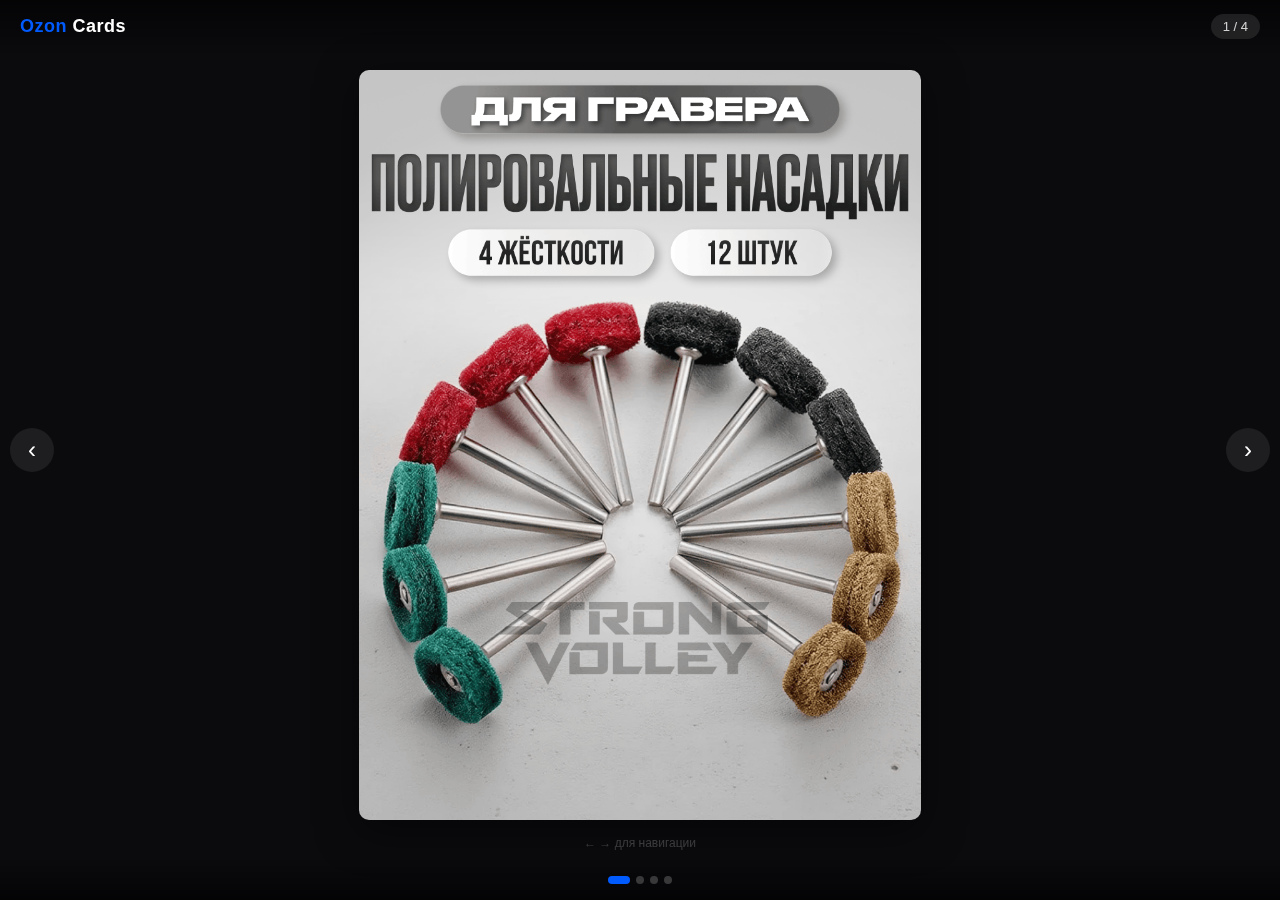
<file: ozon.html>
<!DOCTYPE html>
<html lang="ru">
<head>
<meta charset="UTF-8">
<meta name="viewport" content="width=device-width, initial-scale=1.0, user-scalable=no">
<title>Ozon Cards Viewer</title>
<style>
  * { margin: 0; padding: 0; box-sizing: border-box; }
  body {
    background: #0b0b0e;
    font-family: -apple-system, BlinkMacSystemFont, 'Segoe UI', Roboto, sans-serif;
    overflow: hidden;
    height: 100dvh;
    width: 100vw;
    display: flex;
    align-items: center;
    justify-content: center;
    color: #fff;
  }

  /* LOADER */
  #loader {
    position: fixed; inset: 0;
    display: flex; flex-direction: column;
    align-items: center; justify-content: center;
    background: #0b0b0e;
    z-index: 300;
    transition: opacity .4s, visibility .4s;
  }
  #loader.hidden { opacity: 0; visibility: hidden; pointer-events: none; }
  .spinner {
    width: 40px; height: 40px;
    border: 3px solid rgba(255,255,255,.15);
    border-top-color: #005bff;
    border-radius: 50%;
    animation: spin .8s linear infinite;
  }
  @keyframes spin { to { transform: rotate(360deg); } }
  #loader p { margin-top: 16px; color: rgba(255,255,255,.6); font-size: 14px; }

  /* VIEWER */
  #viewer { display: none; width: 100%; height: 100%; position: relative; }
  .header {
    position: fixed; top: 0; left: 0; right: 0;
    display: flex; justify-content: space-between; align-items: center;
    padding: 14px 20px;
    background: linear-gradient(to bottom, rgba(0,0,0,.6) 0%, transparent 100%);
    z-index: 50; pointer-events: none;
  }
  .header > * { pointer-events: auto; }
  .logo { font-weight: 700; font-size: 18px; letter-spacing: .5px; }
  .logo span { color: #005bff; }
  .counter {
    font-size: 13px; font-weight: 500;
    background: rgba(255,255,255,.1); backdrop-filter: blur(8px);
    padding: 5px 12px; border-radius: 16px; color: rgba(255,255,255,.8);
  }

  .slider-wrap { width: 100%; height: 100%; overflow: hidden; position: relative; }
  .track {
    display: flex; height: 100%;
    transition: transform 0.45s cubic-bezier(.2,.8,.2,1);
    will-change: transform;
  }
  .slide {
    min-width: 100vw; height: 100%;
    display: flex; align-items: center; justify-content: center;
    padding: 70px 12px 80px;
  }
  .slide img {
    max-height: 100%; max-width: 100%;
    object-fit: contain; border-radius: 10px;
    box-shadow: 0 10px 40px rgba(0,0,0,.5);
    transition: opacity .3s;
  }

  .nav-btn {
    position: fixed; top: 50%; transform: translateY(-50%);
    z-index: 40; width: 44px; height: 44px; border: none; border-radius: 50%;
    background: rgba(255,255,255,.08); backdrop-filter: blur(10px);
    color: #fff; font-size: 24px; cursor: pointer;
    display: flex; align-items: center; justify-content: center;
    transition: background .2s, transform .15s;
  }
  .nav-btn:hover { background: rgba(255,255,255,.18); transform: translateY(-50%) scale(1.05); }
  .nav-btn:active { transform: translateY(-50%) scale(.95); }
  .prev { left: 10px; } .next { right: 10px; }

  .bottom-bar {
    position: fixed; bottom: 0; left: 0; right: 0;
    display: flex; justify-content: center; padding: 16px 20px;
    background: linear-gradient(to top, rgba(0,0,0,.6) 0%, transparent 100%);
    z-index: 50;
  }
  .dots { display: flex; gap: 6px; flex-wrap: wrap; justify-content: center; max-width: 60%; }
  .dot {
    width: 8px; height: 8px; border-radius: 50%;
    background: rgba(255,255,255,.2); cursor: pointer;
    transition: all .25s; flex-shrink: 0;
  }
  .dot.active { background: #005bff; width: 22px; border-radius: 4px; }

  .hint {
    position: fixed; bottom: 50px; left: 50%; transform: translateX(-50%);
    color: rgba(255,255,255,.2); font-size: 12px; pointer-events: none;
  }

  @media (max-width: 768px) {
    .nav-btn { width: 38px; height: 38px; font-size: 20px; }
    .prev { left: 6px; } .next { right: 6px; }
    .slide { padding: 60px 8px 70px; }
    .hint { display: none; }
    .dots { max-width: 50%; }
  }
</style>
</head>
<body>

<div id="loader">
  <div class="spinner"></div>
  <p id="loadText">Загрузка карточек...</p>
</div>

<div id="viewer">
  <div class="header">
    <div class="logo"><span>Ozon</span> Cards</div>
    <div class="counter" id="counter">1 / 1</div>
  </div>

  <div class="slider-wrap">
    <div class="track" id="track"></div>
  </div>

  <button class="nav-btn prev" id="prevBtn">‹</button>
  <button class="nav-btn next" id="nextBtn">›</button>

  <div class="bottom-bar"><div class="dots" id="dots"></div></div>
  <div class="hint">← → для навигации</div>
</div>

<script>
(function() {
  // ================= КОНФИГ =================
  const FOLDER = 'ozon/'; // папка с картинками относительно этого файла
  const FILES  = [
    // ВСТАВЬТЕ СЮДА ИМЕНА ФАЙЛОВ. Можно сгенерировать автоматически (см. комментарии ниже)
    '1.png', '2.png', '3.png', '4.png'
  ];
  // ==========================================

  const loader    = document.getElementById('loader');
  const loadText  = document.getElementById('loadText');
  const viewer    = document.getElementById('viewer');
  const track     = document.getElementById('track');
  const counter   = document.getElementById('counter');
  const dotsCont  = document.getElementById('dots');
  const prevBtn   = document.getElementById('prevBtn');
  const nextBtn   = document.getElementById('nextBtn');

  let currentIndex = 0;
  let validFiles = [];
  let startX = 0, prevTranslate = 0, currentTranslate = 0;
  let isDragging = false;

  // 1. Предзагрузка изображений
  function preload() {
    let loaded = 0;
    const total = FILES.length;

    FILES.forEach((file, i) => {
      const img = new Image();
      img.onload = () => {
        loaded++;
        loadText.textContent = `Загружено ${loaded} из ${total}`;
        if (loaded === total) initViewer();
      };
      img.onerror = () => {
        console.warn(`Не удалось загрузить: ${file}`);
        loaded++;
        if (loaded === total) initViewer();
      };
      img.src = FOLDER + file;
      validFiles.push(file);
    });

    // Фолбэк, если файлы уже в кеше или загрузка мгновенная
    setTimeout(() => { if (loader.classList.contains('hidden')) return; initViewer(); }, 1500);
  }

  // 2. Инициализация галереи
  function initViewer() {
    if (validFiles.length === 0) {
      loadText.textContent = 'Изображения не найдены. Проверьте конфиг.';
      return;
    }

    track.innerHTML = '';
    dotsCont.innerHTML = '';

    validFiles.forEach((file, i) => {
      const slide = document.createElement('div');
      slide.className = 'slide';
      const img = document.createElement('img');
      img.src = FOLDER + file;
      img.alt = file;
      img.loading = i < 3 ? 'eager' : 'lazy';
      slide.appendChild(img);
      track.appendChild(slide);

      const dot = document.createElement('div');
      dot.className = 'dot' + (i === 0 ? ' active' : '');
      dot.addEventListener('click', () => goTo(i));
      dotsCont.appendChild(dot);
    });

    loader.classList.add('hidden');
    viewer.style.display = 'block';
    goTo(0);
  }

  // 3. Навигация
  function goTo(index) {
    if (index < 0) index = 0;
    if (index >= validFiles.length) index = validFiles.length - 1;
    currentIndex = index;
    prevTranslate = -currentIndex * window.innerWidth;
    currentTranslate = prevTranslate;
    track.style.transform = `translateX(${currentTranslate}px)`;
    counter.textContent = `${currentIndex + 1} / ${validFiles.length}`;

    document.querySelectorAll('.dot').forEach((d, i) => d.classList.toggle('active', i === currentIndex));
  }

  prevBtn.addEventListener('click', () => goTo(currentIndex - 1));
  nextBtn.addEventListener('click', () => goTo(currentIndex + 1));

  document.addEventListener('keydown', e => {
    if (viewer.style.display === 'none') return;
    if (e.key === 'ArrowLeft')  goTo(currentIndex - 1);
    if (e.key === 'ArrowRight') goTo(currentIndex + 1);
  });

  window.addEventListener('resize', () => goTo(currentIndex));

  // 4. Свайпы + мышь
  function dragStart(e) {
    isDragging = true;
    startX = e.type.includes('mouse') ? e.pageX : e.touches[0].clientX;
    track.style.transition = 'none';
  }
  function dragMove(e) {
    if (!isDragging) return;
    const x = e.type.includes('mouse') ? e.pageX : e.touches[0].clientX;
    currentTranslate = prevTranslate + (x - startX);
  }
  function dragEnd() {
    isDragging = false;
    track.style.transition = 'transform 0.45s cubic-bezier(.2,.8,.2,1)';
    const moved = currentTranslate - prevTranslate;
    if (moved < -50)      goTo(currentIndex + 1);
    else if (moved > 50)  goTo(currentIndex - 1);
    else                  goTo(currentIndex);
  }

  track.addEventListener('touchstart', dragStart, { passive: true });
  track.addEventListener('touchmove', dragMove, { passive: true });
  track.addEventListener('touchend', dragEnd);
  track.addEventListener('mousedown', dragStart);
  track.addEventListener('mousemove', dragMove);
  track.addEventListener('mouseup', dragEnd);
  track.addEventListener('mouseleave', () => { if (isDragging) dragEnd(); });

  // Запуск
  preload();
})();
</script>
</body>
</html>
</file>
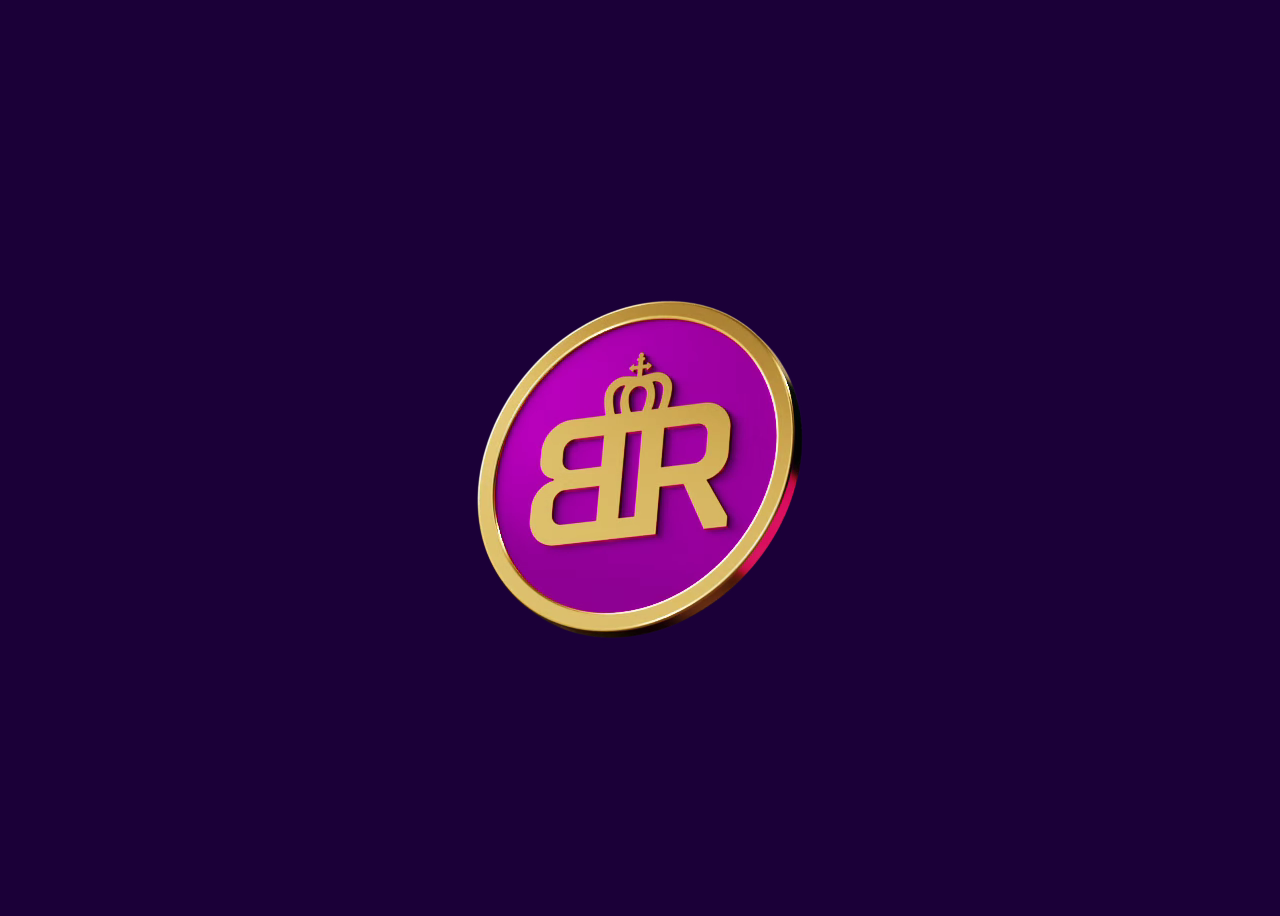
<file: token.html>
<!doctype html>
    <html lang="en">
    <head>
        <title>Token</title>
        <meta charset="UTF-8">
        <link rel="stylesheet" href="styles.css">
    </head>
<body style="background-color:#1b0038;";>
        <div>
            <video loop autoplay muted playsinline width="512px" height="512px">
            <source src="/media/BRCN.webm" type="video/webm" >
            </video>
        </div>
        </body>
    </html>
</file>
<file: styles.css>
body {
  background-color: white;
}

div {
	display: flex;
	justify-content: center;
	align-items: center;
	height: 100vh;
}

canvas {
margin-top: -5em;
margin-bottom: -3em;
pointer-events: none;
}

.content{
text-align: center;
}

a {
        background: white;
        padding: 2em;
        text-decoration: none;
        font-family: 'Nunito';
        color: black;
        font-weight: bold;
        border-radius: .3em;
        width: 30%;
        display: inline-block;
        transition: background-color .3s;
    }
</file>
